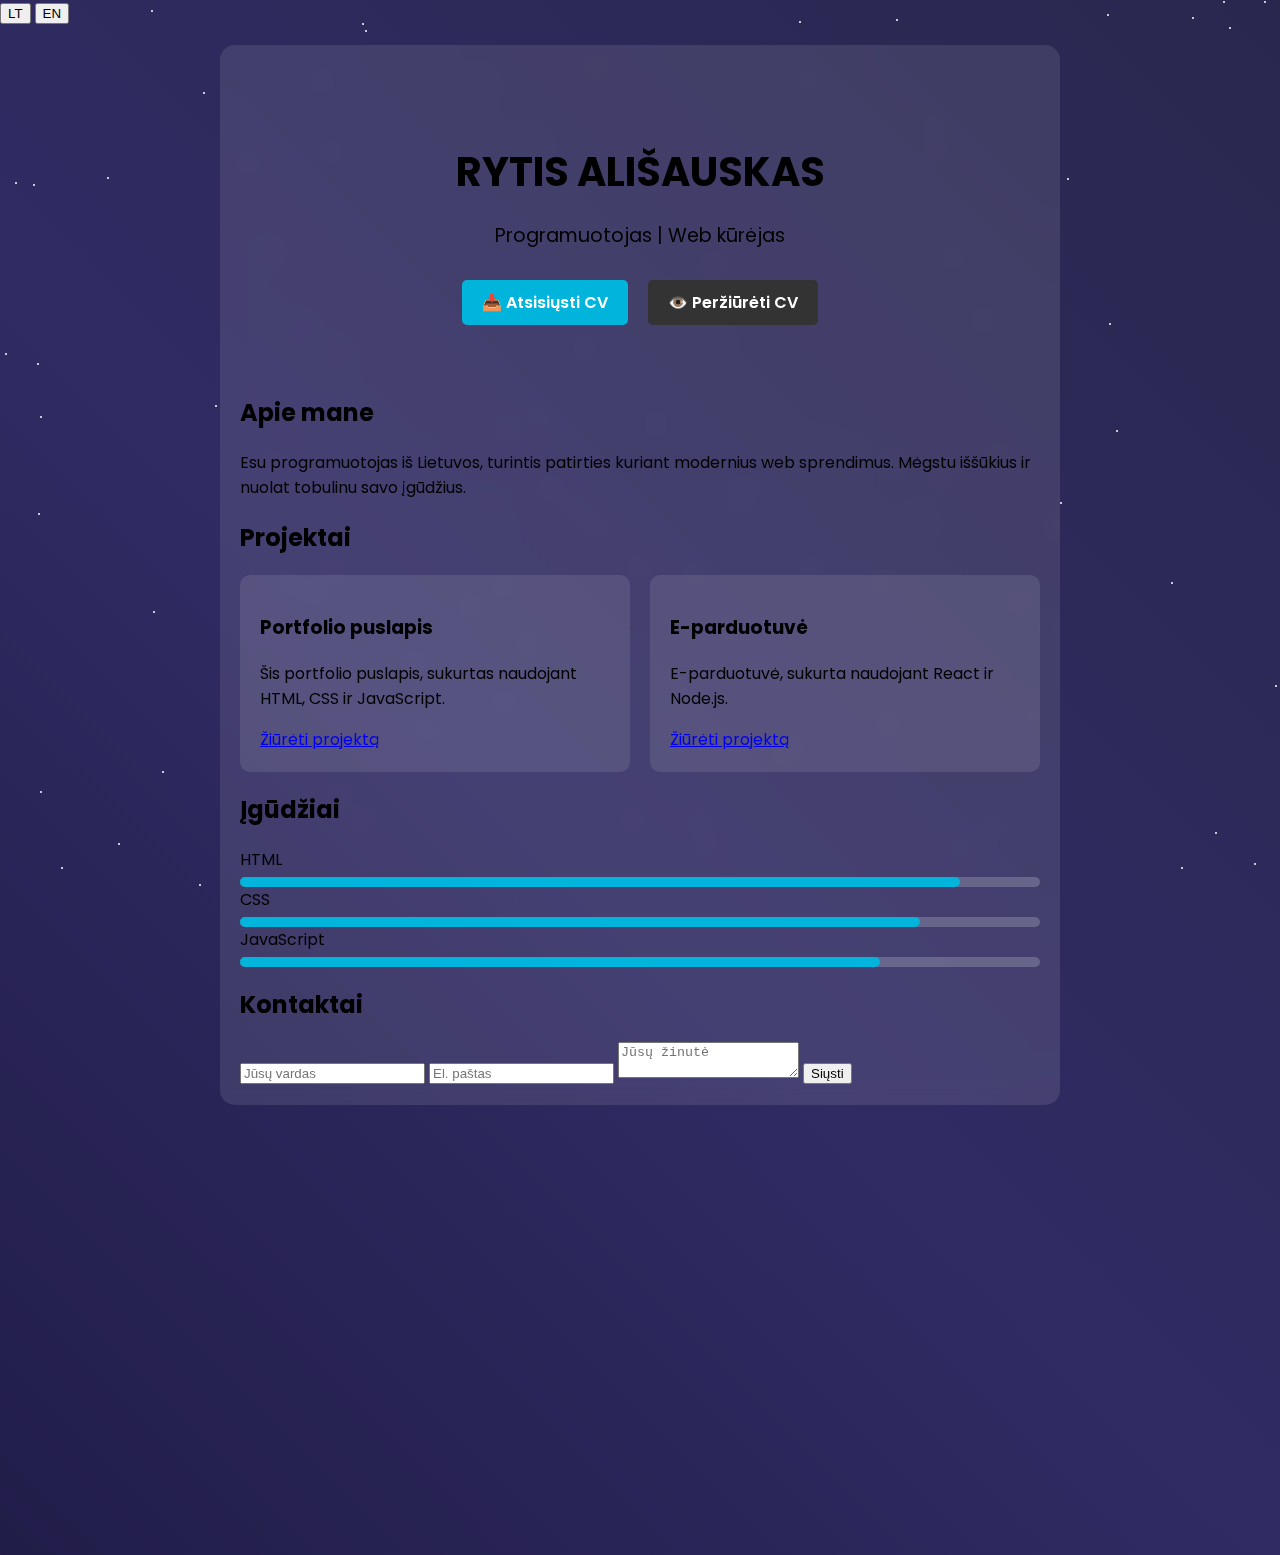
<file: index.html>
<!DOCTYPE html>
<html lang="lt">
<head>
    <meta charset="UTF-8">
    <meta name="viewport" content="width=device-width, initial-scale=1.0">
    <title>RYTIS ALIŠAUSKAS | Portfolio</title>
    <link href="https://fonts.googleapis.com/css2?family=Poppins:wght@400;600&display=swap" rel="stylesheet">
    <link rel="stylesheet" href="https://api.mapbox.com/mapbox-gl-js/v2.9.2/mapbox-gl.css">
    <link rel="stylesheet" href="styles.css">
</head>
<body>
    <!-- Žvaigždžių fonas (sukurtas per JS) -->
    <div class="star-background"></div>

    <!-- Kalbos mygtukai -->
    <div class="language-switcher">
        <button class="lang-btn active" data-lang="lt">LT</button>
        <button class="lang-btn" data-lang="en">EN</button>
    </div>

    <!-- Pagrindinis turinys -->
 <main class="glass-container">
    <!-- Hero sekcija -->
    <header class="hero">
        <h1 data-translate="name">RYTIS ALIŠAUSKAS</h1>
        <p data-translate="tagline">Programuotojas | Web kūrėjas</p>
         <div class="cv-buttons">
                <a href="cv.pdf" download class="cv-btn download-btn">📥 Atsisiųsti CV</a>
                <a href="cv.pdf" target="_blank" class="cv-btn view-btn">👁️ Peržiūrėti CV</a>
            </div>
    </header>

    <!-- Apie mane sekcija -->
    <section id="about" class="content-section">
        <h2 data-translate="about">Apie mane</h2>
        <p data-translate="aboutText">Esu programuotojas iš Lietuvos, turintis patirties kuriant modernius web sprendimus. Mėgstu iššūkius ir nuolat tobulinu savo įgūdžius.</p>
    </section>

    <!-- Projektų sekcija -->
    <section id="projects" class="content-section">
        <h2 data-translate="projects">Projektai</h2>
        <div class="project-grid">
            <div class="project-card">
                <h3 data-translate="project1">Portfolio puslapis</h3>
                <p data-translate="project1Desc">Šis portfolio puslapis, sukurtas naudojant HTML, CSS ir JavaScript.</p>
                <a href="#" class="project-link" data-translate="viewProject">Žiūrėti projektą</a>
            </div>
            <div class="project-card">
                <h3 data-translate="project2">E-parduotuvė</h3>
                <p data-translate="project2Desc">E-parduotuvė, sukurta naudojant React ir Node.js.</p>
                <a href="#" class="project-link" data-translate="viewProject">Žiūrėti projektą</a>
            </div>
        </div>
    </section>

    <!-- Įgūdžių sekcija -->
    <section id="skills" class="content-section">
        <h2 data-translate="skills">Įgūdžiai</h2>
        <div class="skills-grid">
            <div class="skill">
                <span data-translate="html">HTML</span>
                <div class="skill-bar"><div class="skill-level" style="width: 90%;"></div></div>
            </div>
            <div class="skill">
                <span data-translate="css">CSS</span>
                <div class="skill-bar"><div class="skill-level" style="width: 85%;"></div></div>
            </div>
            <div class="skill">
                <span data-translate="js">JavaScript</span>
                <div class="skill-bar"><div class="skill-level" style="width: 80%;"></div></div>
            </div>
        </div>
    </section>

    <!-- Kontaktų sekcija -->
    <section id="contact" class="content-section">
        <h2 data-translate="contact">Kontaktai</h2>
        <form id="contact-form">
            <input type="text" id="name" placeholder="Jūsų vardas" required>
            <input type="email" id="email" placeholder="El. paštas" required>
            <textarea id="message" placeholder="Jūsų žinutė" required></textarea>
            <button type="submit" data-translate="send">Siųsti</button>
        </form>
    </section>
</main>

<!-- Žemėlapis (apačioje) -->
<div id="map" class="map-bottom"></div>

    <!-- Script'ai -->
    <script src="https://api.mapbox.com/mapbox-gl-js/v2.9.2/mapbox-gl.js"></script>
    <script src="main.js"></script>
</body>
</html>
</file>
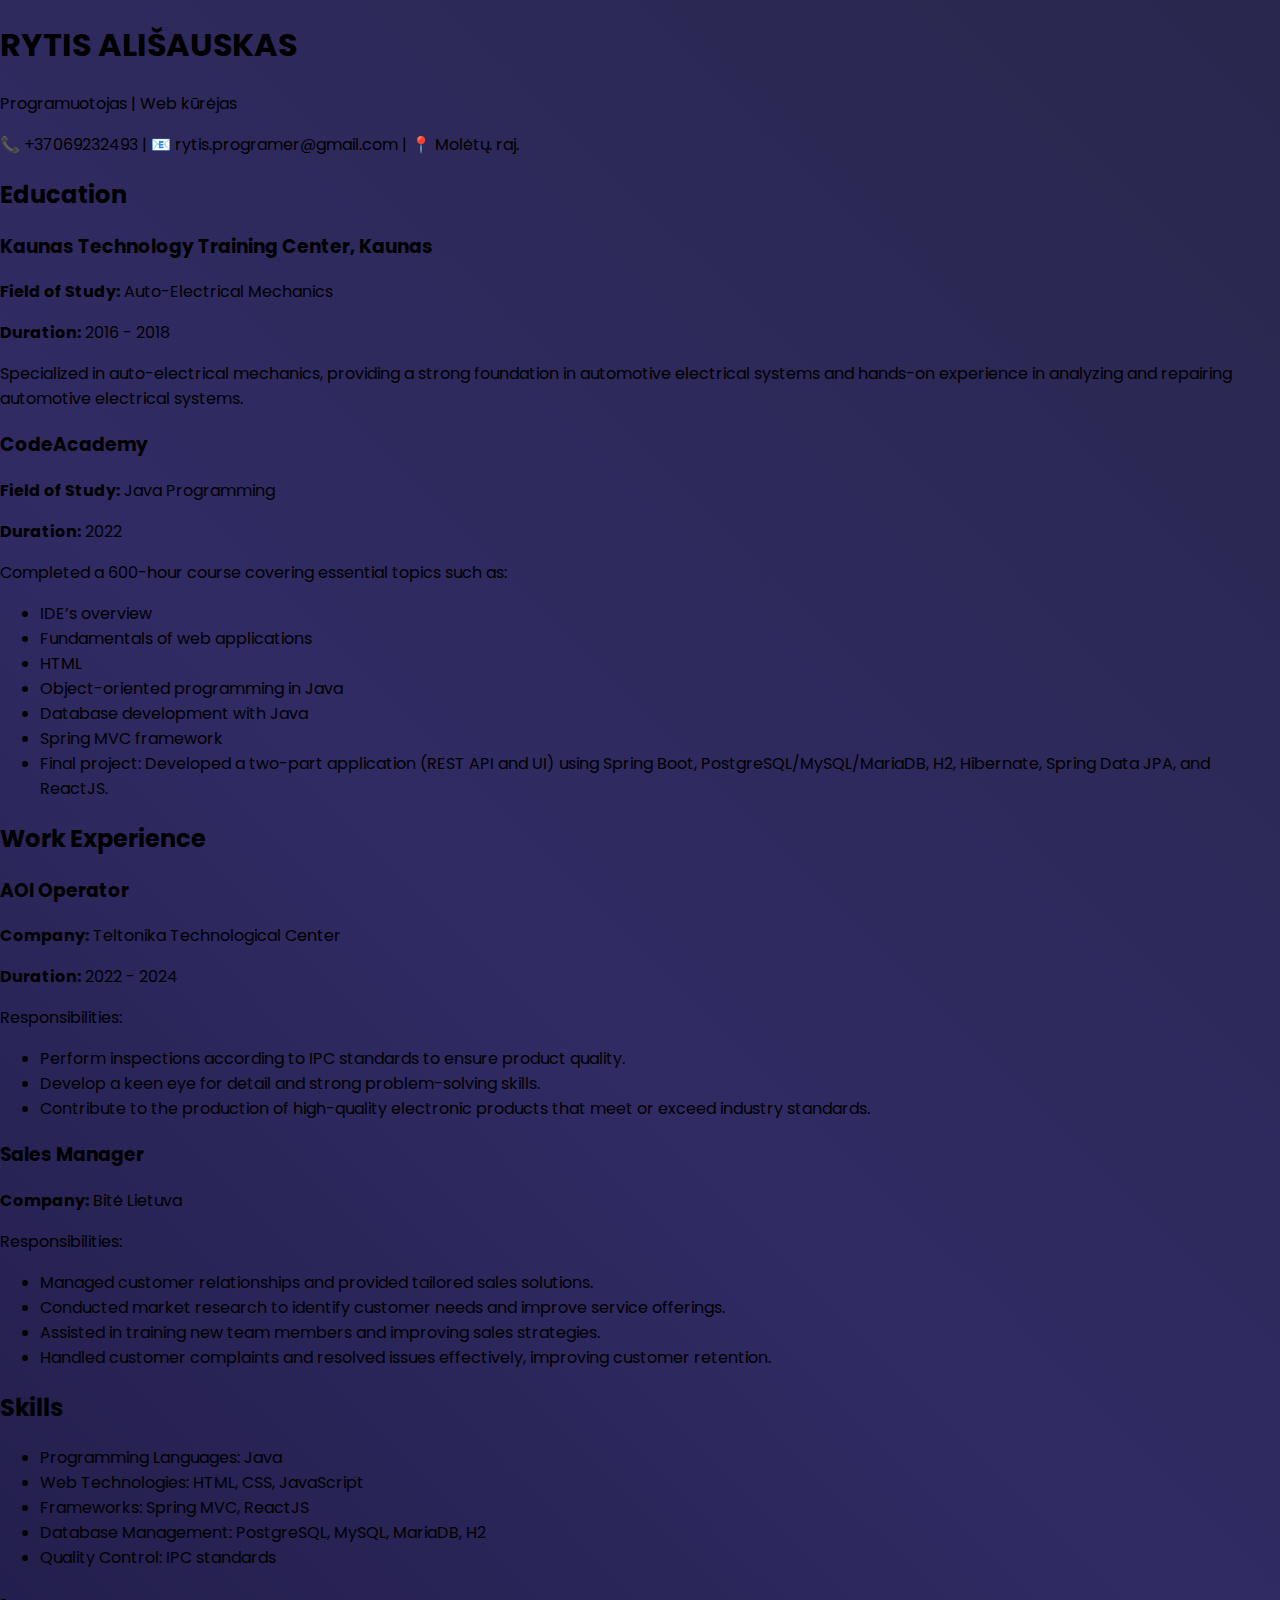
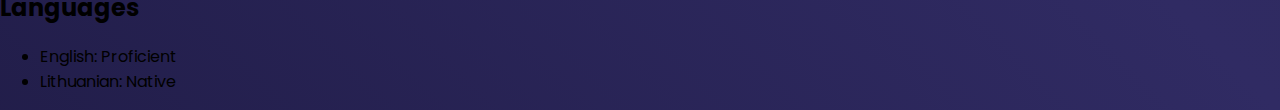
<file: cv.html>
<!DOCTYPE html>
<html lang="lt">
<head>
    <meta charset="UTF-8">
    <meta name="viewport" content="width=device-width, initial-scale=1.0">
    <title>RYTIS ALIŠAUSKAS | CV</title>
    <link href="https://fonts.googleapis.com/css2?family=Poppins:wght@400;600&display=swap" rel="stylesheet">
    <link rel="stylesheet" href="styles.css">
</head>
<body>
    <div class="container">
        <header class="header">
            <h1>RYTIS ALIŠAUSKAS</h1>
            <p>Programuotojas | Web kūrėjas</p>
            <p>📞 +37069232493 | 📧 rytis.programer@gmail.com | 📍 Molėtų. raj.</p>
        </header>

        <section class="section">
            <h2>Education</h2>
            <div class="education">
                <h3>Kaunas Technology Training Center, Kaunas</h3>
                <p><strong>Field of Study:</strong> Auto-Electrical Mechanics</p>
                <p><strong>Duration:</strong> 2016 - 2018</p>
                <p>Specialized in auto-electrical mechanics, providing a strong foundation in automotive electrical systems and hands-on experience in analyzing and repairing automotive electrical systems.</p>
            </div>
            <div class="education">
                <h3>CodeAcademy</h3>
                <p><strong>Field of Study:</strong> Java Programming</p>
                <p><strong>Duration:</strong> 2022</p>
                <p>Completed a 600-hour course covering essential topics such as:</p>
                <ul>
                    <li>IDE’s overview</li>
                    <li>Fundamentals of web applications</li>
                    <li>HTML</li>
                    <li>Object-oriented programming in Java</li>
                    <li>Database development with Java</li>
                    <li>Spring MVC framework</li>
                    <li>Final project: Developed a two-part application (REST API and UI) using Spring Boot, PostgreSQL/MySQL/MariaDB, H2, Hibernate, Spring Data JPA, and ReactJS.</li>
                </ul>
            </div>
        </section>

        <section class="section">
            <h2>Work Experience</h2>
            <div class="experience">
                <h3>AOI Operator</h3>
                <p><strong>Company:</strong> Teltonika Technological Center</p>
                <p><strong>Duration:</strong> 2022 - 2024</p>
                <p>Responsibilities:</p>
                <ul>
                    <li>Perform inspections according to IPC standards to ensure product quality.</li>
                    <li>Develop a keen eye for detail and strong problem-solving skills.</li>
                    <li>Contribute to the production of high-quality electronic products that meet or exceed industry standards.</li>
                </ul>
            </div>
            <div class="experience">
                <h3>Sales Manager</h3>
                <p><strong>Company:</strong> Bitė Lietuva</p>
                <p>Responsibilities:</p>
                <ul>
                    <li>Managed customer relationships and provided tailored sales solutions.</li>
                    <li>Conducted market research to identify customer needs and improve service offerings.</li>
                    <li>Assisted in training new team members and improving sales strategies.</li>
                    <li>Handled customer complaints and resolved issues effectively, improving customer retention.</li>
                </ul>
            </div>
        </section>

        <section class="section">
            <h2>Skills</h2>
            <ul>
                <li>Programming Languages: Java</li>
                <li>Web Technologies: HTML, CSS, JavaScript</li>
                <li>Frameworks: Spring MVC, ReactJS</li>
                <li>Database Management: PostgreSQL, MySQL, MariaDB, H2</li>
                <li>Quality Control: IPC standards</li>
            </ul>
        </section>

        <section class="section">
            <h2>Languages</h2>
            <ul>
                <li>English: Proficient</li>
                <li>Lithuanian: Native</li>
            </ul>
        </section>
    </div>
</body>
</html>
</file>
<file: styles.css>
body {
    margin: 0;
    padding: 0;
    font-family: 'Poppins', sans-serif;
    background: linear-gradient(45deg, #0f0c29, #302b63, #24243e);
    background-size: 200% 200%;
    animation: gradientMove 10s ease infinite;
    overflow-x: hidden; /* Užtikrina, kad žemėlapis nebus nupjautas */
}
@keyframes gradientMove {
    0% {
        background-position: 0% 50%;
    }
    50% {
        background-position: 100% 50%;
    }
    100% {
        background-position: 0% 50%;
    }
}

.star-background {
    position: absolute;
    top: 0;
    left: 0;
    width: 100%;
    height: 100%;
    overflow: hidden;
    z-index: -1; /* Užtikrina, kad žvaigždės bus fone */
}

.star {
    position: absolute;
    width: 2px;
    height: 2px;
    background: white;
    border-radius: 50%;
    animation: twinkle infinite alternate;
}

@keyframes twinkle {
    0% {
        opacity: 0;
    }
    100% {
        opacity: 1;
    }
}

.glass-container {
    background: rgba(255, 255, 255, 0.1);
    backdrop-filter: blur(10px);
    border-radius: 15px;
    padding: 20px;
    margin: 20px auto;
    max-width: 800px;
    position: relative;
    z-index: 1; /* Užtikrina, kad turinys būtų virš žemėlapio */
}
.hero h1 {
    font-size: 2.5rem;
    margin-bottom: 10px;
}

.hero p {
    font-size: 1.2rem;
    margin-bottom: 30px;
}

/* CV mygtukų stiliai */
.cv-buttons {
    display: flex;
    gap: 20px;
    justify-content: center;
}

.cv-btn {
    text-decoration: none;
    padding: 10px 20px;
    border-radius: 5px;
    font-size: 1rem;
    font-weight: 600;
    transition: background 0.3s ease;
}

.download-btn {
    background: #00b4db;
    color: white;
}

.download-btn:hover {
    background: #0099b8;
}

.view-btn {
    background: #333;
    color: white;
}

.view-btn:hover {
    background: #555;
}
.hero {
    text-align: center;
    padding: 50px 0;
}

.project-grid {
    display: grid;
    grid-template-columns: repeat(auto-fit, minmax(250px, 1fr));
    gap: 20px;
}

.project-card {
    background: rgba(255, 255, 255, 0.1);
    padding: 20px;
    border-radius: 10px;
}

.skill-bar {
    background: rgba(255, 255, 255, 0.2);
    border-radius: 5px;
    height: 10px;
    margin-top: 5px;
}

.skill-level {
    background: #00b4db;
    height: 100%;
    border-radius: 5px;
}

#map {
    height: 400px; /* Padidinkite aukštį, jei reikia */
    width: 100%;
    position: relative;
    z-index: 0; /* Užtikrina, kad žemėlapis būtų po turiniu */
    margin-top: 50px;
    border-radius: 15px; /* Galima pridėti apvalių kampų */
    overflow: hidden; /* Užtikrina, kad žemėlapis neperžengs ribų */
}
</file>
